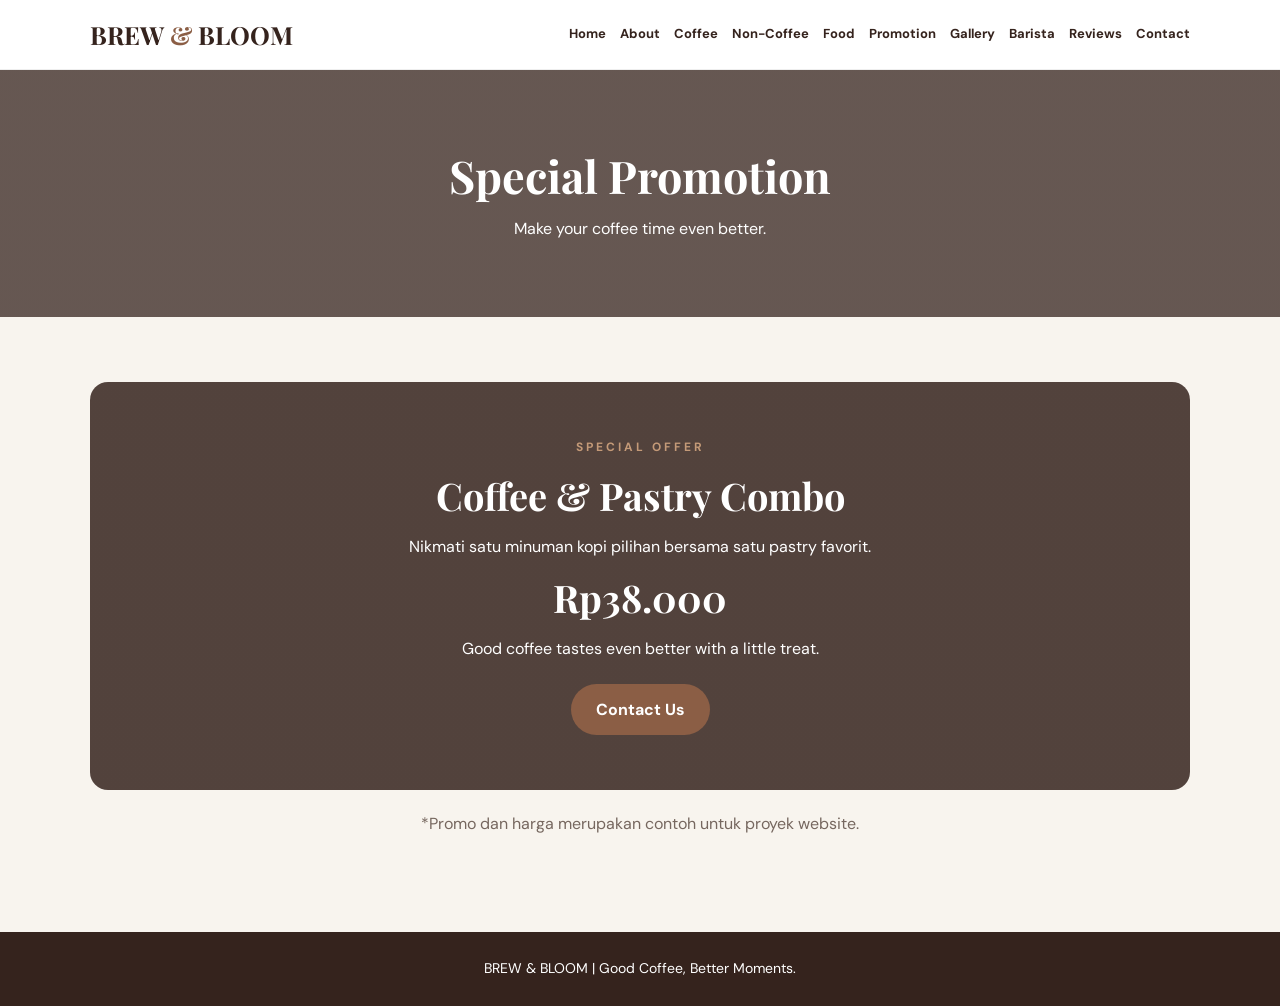
<file: promotion.html>
<!DOCTYPE html>
<html lang="id">
<head>
  <meta charset="UTF-8">
  <meta name="viewport" content="width=device-width, initial-scale=1.0">
  <title>Promotion | BREW & BLOOM</title>
  <link rel="stylesheet" href="style.css">
</head>
<body>
<header><div class="container navbar">
  <a class="logo" href="index.html">BREW <span>&</span> BLOOM</a>
  <nav>
    <a href="index.html">Home</a><a href="about.html">About</a>
    <a href="coffee.html">Coffee</a><a href="noncoffee.html">Non-Coffee</a>
    <a href="food.html">Food</a><a href="promotion.html">Promotion</a>
    <a href="gallery.html">Gallery</a><a href="barista.html">Barista</a>
    <a href="testimonials.html">Reviews</a><a href="contact.html">Contact</a>
  </nav>
</div></header>

<section class="page-banner"><h1>Special Promotion</h1><p>Make your coffee time even better.</p></section>

<section class="section">
  <div class="container">
    <div class="promo">
      <p class="eyebrow">Special Offer</p>
      <h2>Coffee & Pastry Combo</h2>
      <p>Nikmati satu minuman kopi pilihan bersama satu pastry favorit.</p>
      <h2>Rp38.000</h2>
      <p>Good coffee tastes even better with a little treat.</p>
      <a class="btn" href="contact.html">Contact Us</a>
    </div>
    <p style="text-align:center; margin-top:20px; color:#76675f;">
      *Promo dan harga merupakan contoh untuk proyek website.
    </p>
  </div>
</section>

<footer><p>BREW & BLOOM | Good Coffee, Better Moments.</p></footer>
</body>
</html>
</file>
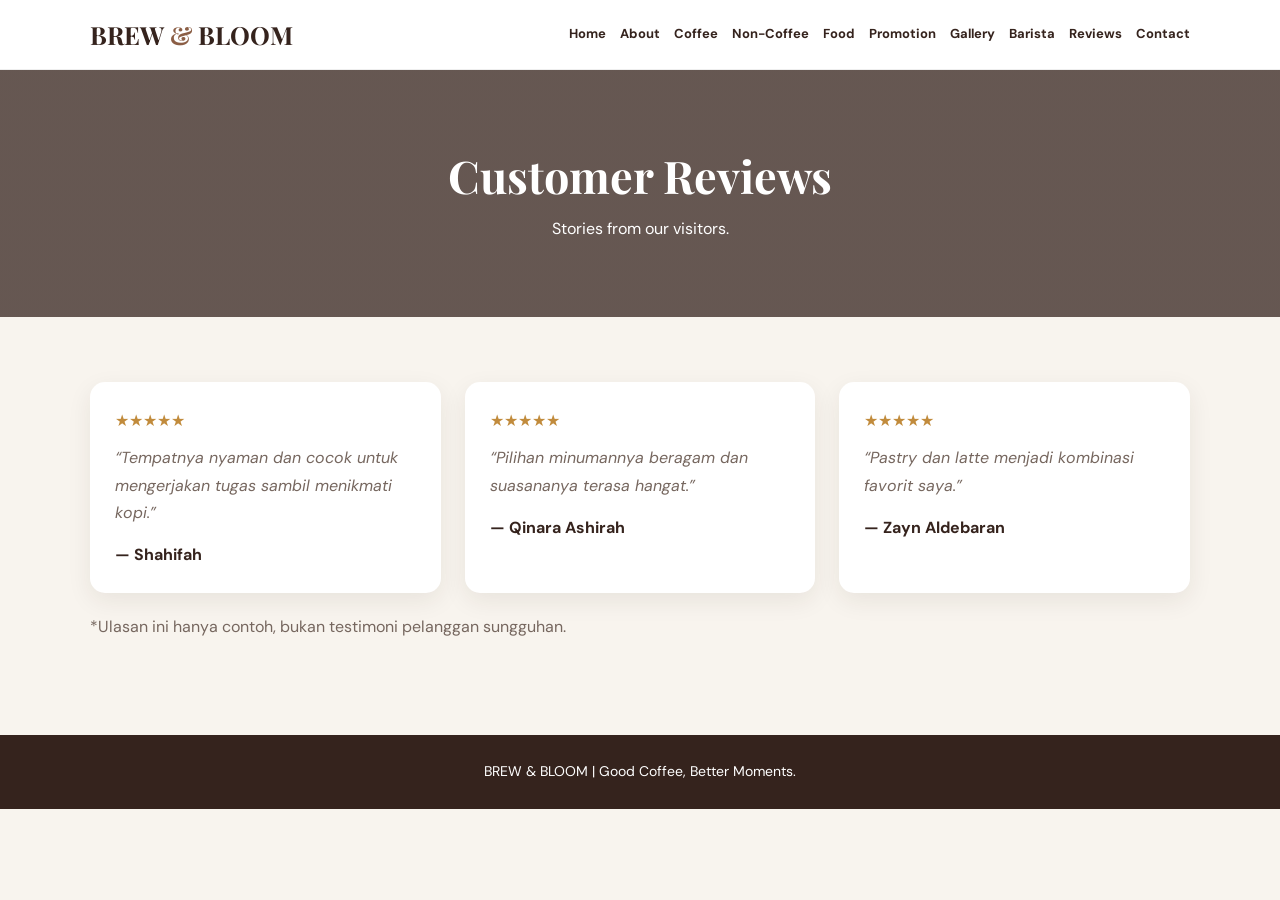
<file: testimonials.html>
<!DOCTYPE html>
<html lang="id">
<head>
  <meta charset="UTF-8">
  <meta name="viewport" content="width=device-width, initial-scale=1.0">
  <title>Testimonials | BREW & BLOOM</title>
  <link rel="stylesheet" href="style.css">
</head>
<body>
<header><div class="container navbar">
  <a class="logo" href="index.html">BREW <span>&</span> BLOOM</a>
  <nav>
    <a href="index.html">Home</a><a href="about.html">About</a>
    <a href="coffee.html">Coffee</a><a href="noncoffee.html">Non-Coffee</a>
    <a href="food.html">Food</a><a href="promotion.html">Promotion</a>
    <a href="gallery.html">Gallery</a><a href="barista.html">Barista</a>
    <a href="testimonials.html">Reviews</a><a href="contact.html">Contact</a>
  </nav>
</div></header>

<section class="page-banner"><h1>Customer Reviews</h1><p>Stories from our visitors.</p></section>

<section class="section">
  <div class="container">
    <div class="grid">
      <div class="review">
        <div class="stars">★★★★★</div>
        <p>“Tempatnya nyaman dan cocok untuk mengerjakan tugas sambil menikmati kopi.”</p>
        <h3>— Shahifah</h3>
      </div>
      <div class="review">
        <div class="stars">★★★★★</div>
        <p>“Pilihan minumannya beragam dan suasananya terasa hangat.”</p>
        <h3>— Qinara Ashirah</h3>
      </div>
      <div class="review">
        <div class="stars">★★★★★</div>
        <p>“Pastry dan latte menjadi kombinasi favorit saya.”</p>
        <h3>— Zayn Aldebaran</h3>
      </div>
    </div>
    <p style="margin-top:20px; color:#76675f;">*Ulasan ini hanya contoh, bukan testimoni pelanggan sungguhan.</p>
  </div>
</section>

<footer><p>BREW & BLOOM | Good Coffee, Better Moments.</p></footer>
</body>
</html>
</file>
<file: style.css>
@import url('https://fonts.googleapis.com/css2?family=DM+Sans:wght@400;500;700&family=Playfair+Display:wght@600;700&display=swap');

:root {
  --dark: #35231d;
  --brown: #8b5e45;
  --caramel: #c49a78;
  --latte: #e9d8c5;
  --cream: #f8f4ee;
  --white: #fff;
}

* {
  margin: 0;
  padding: 0;
  box-sizing: border-box;
}

body {
  font-family: 'DM Sans', sans-serif;
  background: var(--cream);
  color: var(--dark);
  line-height: 1.7;
}

img {
  width: 100%;
  display: block;
  object-fit: cover;
}

a {
  text-decoration: none;
  color: inherit;
}

.container {
  width: 90%;
  max-width: 1100px;
  margin: auto;
}

header {
  background: var(--white);
  padding: 18px 0;
  border-bottom: 1px solid #eee;
}

.navbar {
  display: flex;
  justify-content: space-between;
  align-items: center;
  flex-wrap: wrap;
  gap: 15px;
}

.logo {
  font: 700 25px 'Playfair Display', serif;
}

.logo span {
  color: var(--brown);
}

nav {
  display: flex;
  flex-wrap: wrap;
  gap: 14px;
}

nav a {
  font-size: 13px;
  font-weight: 700;
  color: var(--dark);
}

nav a:hover {
  color: var(--brown);
}

.hero {
  min-height: 520px;
  display: flex;
  align-items: center;
  color: white;
  background:
    linear-gradient(90deg, rgba(35,22,17,.8), rgba(35,22,17,.2)),
    url('https://images.unsplash.com/photo-1442512595331-e89e73853f31?w=1600') center/cover;
}

.hero-content {
  max-width: 600px;
  padding: 80px 0;
}

.hero h1 {
  font: 700 clamp(42px, 7vw, 70px) 'Playfair Display', serif;
  line-height: 1.15;
  margin: 15px 0;
}

.hero p {
  max-width: 500px;
}

.eyebrow {
  color: var(--caramel);
  letter-spacing: 3px;
  text-transform: uppercase;
  font-size: 12px;
  font-weight: 700;
}

.btn {
  display: inline-block;
  background: var(--brown);
  color: white;
  padding: 12px 25px;
  border-radius: 30px;
  margin-top: 22px;
  font-weight: 700;
}

.btn:hover {
  background: var(--dark);
}

.page-banner {
  text-align: center;
  padding: 75px 15px;
  color: white;
  background:
    linear-gradient(rgba(53,35,29,.75), rgba(53,35,29,.75)),
    url('https://images.unsplash.com/photo-1501339847302-ac426a4a7cbb?w=1400') center/cover;
}

.page-banner h1 {
  font: 700 45px 'Playfair Display', serif;
}

.page-banner p {
  margin-top: 10px;
}

.section {
  padding: 65px 0;
}

.section-title {
  text-align: center;
  margin-bottom: 35px;
}

.section-title h2 {
  font: 700 35px 'Playfair Display', serif;
  margin: 8px 0;
}

.section-title p {
  color: #76675f;
}

.grid {
  display: grid;
  grid-template-columns: repeat(3, 1fr);
  gap: 24px;
}

.card {
  background: white;
  border-radius: 15px;
  overflow: hidden;
  box-shadow: 0 8px 25px rgba(53,35,29,.09);
}

.card img {
  height: 220px;
}

.card-content {
  padding: 20px;
}

.card h3 {
  font: 700 21px 'Playfair Display', serif;
}

.card p {
  color: #76675f;
  font-size: 14px;
  margin-top: 5px;
}

.price {
  display: block;
  color: var(--brown);
  font-weight: 700;
  margin-top: 10px;
}

.split {
  display: grid;
  grid-template-columns: 1fr 1fr;
  gap: 35px;
  align-items: center;
}

.split img {
  height: 350px;
  border-radius: 15px;
}

.split h2 {
  font: 700 35px 'Playfair Display', serif;
  margin: 10px 0;
}

.split p {
  color: #76675f;
  margin-bottom: 12px;
}

.alt {
  background: #efe4d8;
}

.promo {
  text-align: center;
  color: white;
  padding: 55px 25px;
  border-radius: 18px;
  background:
    linear-gradient(rgba(53,35,29,.85), rgba(53,35,29,.85)),
    url('https://images.unsplash.com/photo-1495474472287-4d71bcdd2085?w=1400') center/cover;
}

.promo h2 {
  font: 700 38px 'Playfair Display', serif;
  margin: 12px 0;
}

.gallery {
  display: grid;
  grid-template-columns: repeat(3, 1fr);
  gap: 15px;
}

.gallery img {
  height: 240px;
  border-radius: 12px;
}

.review {
  background: white;
  padding: 25px;
  border-radius: 15px;
  box-shadow: 0 8px 25px rgba(53,35,29,.08);
}

.stars {
  color: #c18b3c;
  margin-bottom: 10px;
}

.review p {
  color: #76675f;
  font-style: italic;
}

.review h3 {
  margin-top: 15px;
  font-size: 16px;
}

.contact-box {
  background: white;
  padding: 30px;
  border-radius: 15px;
  box-shadow: 0 8px 25px rgba(53,35,29,.08);
}

.contact-box p {
  margin: 12px 0;
  color: #76675f;
}

footer {
  background: var(--dark);
  color: white;
  text-align: center;
  padding: 25px 10px;
  margin-top: 30px;
  font-size: 14px;
}

@media (max-width: 800px) {
  .grid {
    grid-template-columns: repeat(2, 1fr);
  }

  .split {
    grid-template-columns: 1fr;
  }

  .navbar {
    flex-direction: column;
  }
}

@media (max-width: 550px) {
  .grid, .gallery {
    grid-template-columns: 1fr;
  }

  .page-banner h1 {
    font-size: 34px;
  }

  .hero {
    min-height: 430px;
  }
}
</file>
